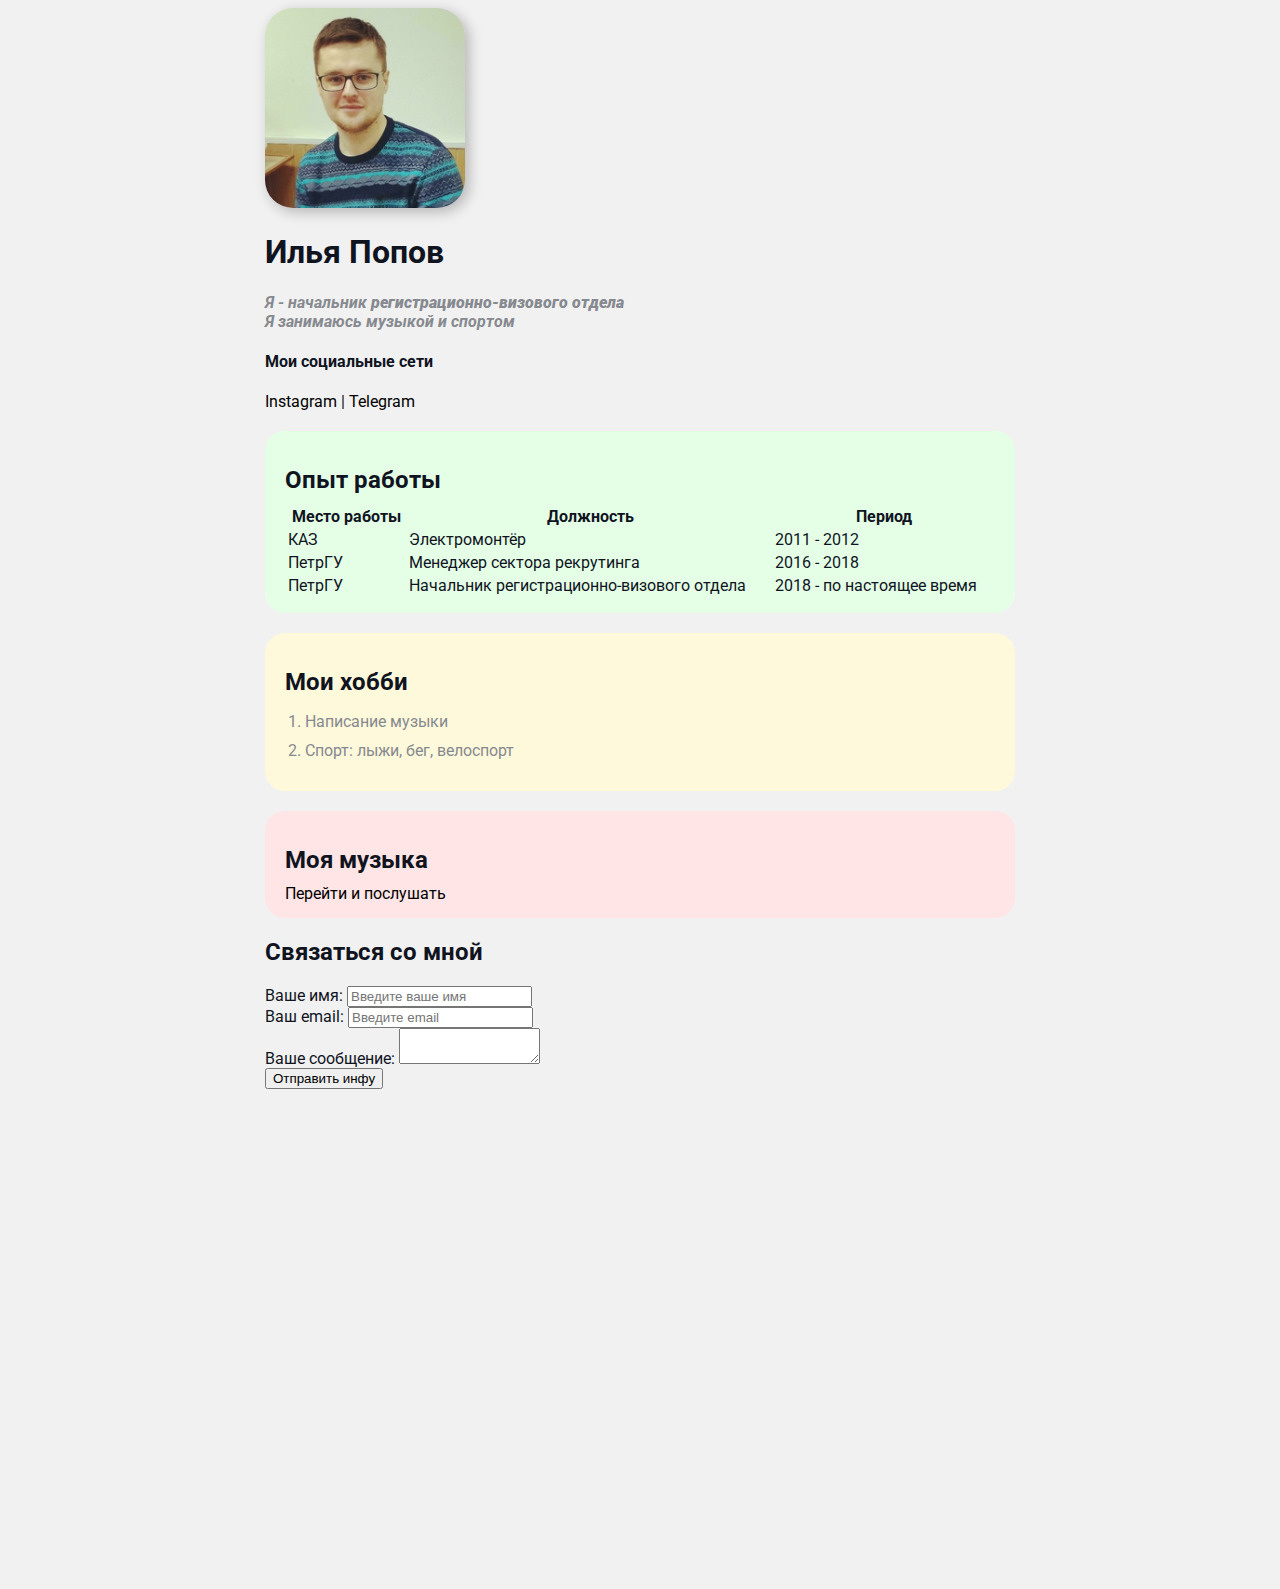
<file: HTML course/index.html>
<!DOCTYPE html>
<html>
  <head>
    <meta charset="UTF-8" />
    <title>Ilya Popov CV</title>
    <link href="styles.css" rel="stylesheet" />
  </head>
  <body>
    <div class="container">
      <div class="info">
        <img src="avatar.jpeg" alt="Моё фото" class="avatar" />
        <h1>Илья Попов</h1>
        <p>Я - начальник <strong>регистрационно-визового отдела</strong></p>
        <p>Я занимаюсь музыкой и спортом</p>

        <h4>Мои социальные сети</h4>
        <a href="https://instagram.com/poposhka1990" target="_blank"
          >Instagram</a
        >
        |
        <a href="https://t.me/poposhka1990" target="_blank">Telegram</a>
      </div>

      <div class="card bg-green">
        <h2>Опыт работы</h2>
        <table class="table">
          <tr>
            <th>Место работы</th>
            <th>Должность</th>
            <th>Период</th>
          </tr>
          <tr>
            <td>КАЗ</td>
            <td>Электромонтёр</td>
            <td>2011 - 2012</td>
          </tr>
          <tr>
            <td>ПетрГУ</td>
            <td>Менеджер сектора рекрутинга</td>
            <td>2016 - 2018</td>
          </tr>
          <tr>
            <td>ПетрГУ</td>
            <td>Начальник регистрационно-визового отдела</td>
            <td>2018 - по настоящее время</td>
          </tr>
        </table>
      </div>

      <div class="card bg-yellow">
        <h2>Мои хобби</h2>
        <ol class="list">
          <li>Написание музыки</li>
          <li>Спорт: лыжи, бег, велоспорт</li>
        </ol>
      </div>

      <div class="card bg-red">
        <h2>Моя музыка</h2>
        <a href="music.html">Перейти и послушать</a>
      </div>

      <h2>Связаться со мной</h2>

      <form accept="/">
        <label for="name">Ваше имя:</label>
        <input type="text" id="name" placeholder="Введите ваше имя" />

        <br />

        <label for="email">Ваш email:</label>
        <input type="email" id="email" placeholder="Введите email" />

        <br />

        <label for="text">Ваше сообщение:</label>
        <textarea id="text" rows="2" cols="15"></textarea>
        <br />

        <input type="submit" value="Отправить инфу" />
      </form>

      <div class="box-model">
        <div></div>
        <div></div>
        <div></div>
        <div></div>
      </div>
    </div>

    <div style="margin-bottom: 500px"></div>
  </body>
</html>
</file>
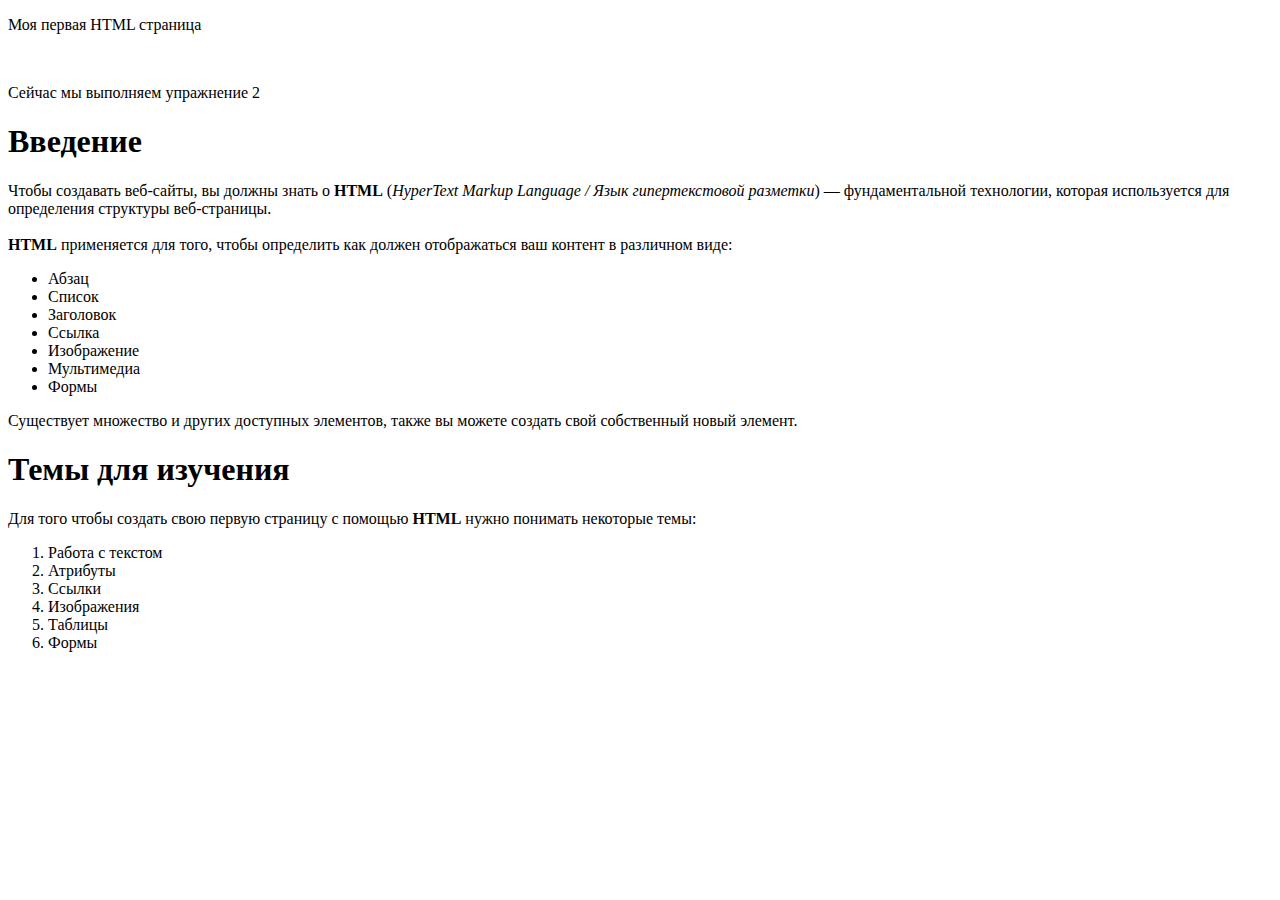
<file: HTML Practice/index.html>
<!DOCTYPE html>
<head>
    <meta charset="UTF-8">
    <title>Первая страница</title>
</head>
<body>
    <p>Моя первая HTML страница</p>
    <br>
    <div>
        <p>Сейчас мы выполняем упражнение 2</p>
        <h1>Введение</h1>
        <p>Чтобы создавать веб-сайты, вы должны знать о 
            <strong>HTML</strong> (<em>HyperText Markup Language 
                / Язык гипертекстовой разметки</em>)
              — фундаментальной технологии, которая используется для
               определения структуры веб-страницы.
            <br>
            <br>
            <strong>HTML</strong> применяется для того, 
            чтобы определить как должен отображаться ваш контент в различном виде:</p>
            <ul>
                <li>Абзац</li>
                <li>Список</li>
                <li>Заголовок</li>
                <li>Ссылка</li>
                <li>Изображение</li>
                <li>Мультимедиа</li>
                <li>Формы</li>
            </ul>
            <p>Существует множество и других доступных элементов, также вы можете создать свой собственный новый элемент.</p>
            <h1>Темы для изучения</h1>
            <p>Для того чтобы создать свою первую страницу с помощью 
                <strong>HTML</strong> нужно понимать некоторые темы:</p>
            <ol>
                <li>Работа с текстом</li>
                <li>Атрибуты</li>
                <li>Ссылки</li>
                <li>Изображения</li>
                <li>Таблицы</li>
                <li>Формы</li>
            </ol>
    </div>
</body>
</html>
</file>
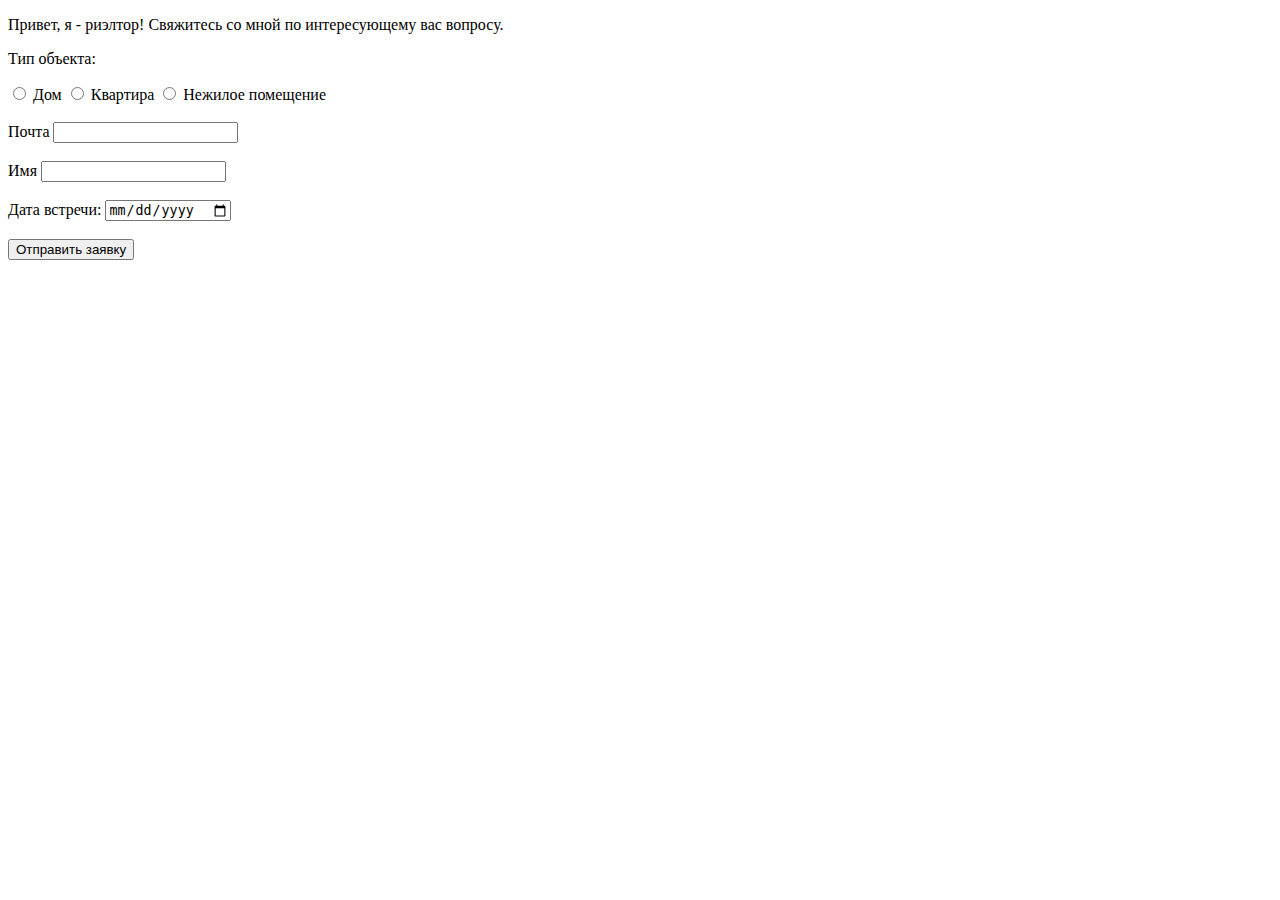
<file: HTML Practice/form.html>
<!DOCTYPE html>
<head>
    <meta charset="UTF-8">
    <title>Form</title>
</head>
<body>
    <p>Привет, я - риэлтор! Свяжитесь со мной по интересующему вас вопросу.</p>
    <form accept="/">
        <p>Тип объекта:</p>
        
        <input type="radio" id="house" 
        value="house">
        <label for="house">Дом</label>

        <input type="radio" id="flat" 
        value="flat">
        <label for="flat">Квартира</label>

        <input type="radio" id="non-residential space" 
        value="non-residential space">
        <label for="non-residential space">Нежилое помещение</label>

        <br>
        <br>

        <label for="email">Почта</label>
        <input type="text" id="email">

        <br>
        <br>

        <label for="name">Имя</label>
        <input type="teче" id="name">

        <br>
        <br>

        <label for="meeting">Дата встречи:</label>
        <input type="date" id="meeting">
        <br>
        <br>

        <input type="submit" value="Отправить заявку"> 
    </form>
</body>
</html>
</file>
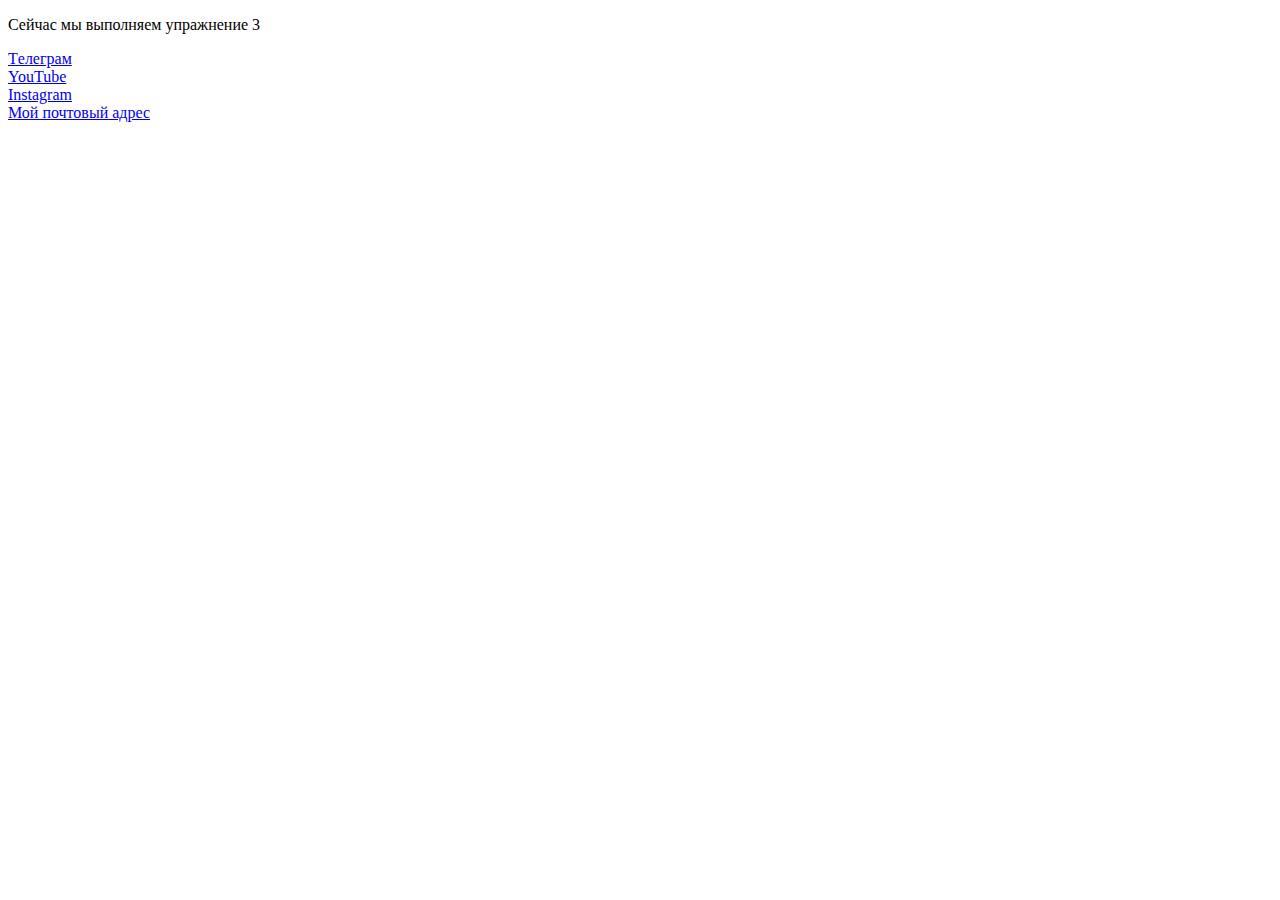
<file: HTML Practice/links.html>
<!DOCTYPE html>
<head>
    <meta charset="UTF-8">
    <title>Ссылки</title>
</head>
<body>
    <p>Сейчас мы выполняем упражнение 3</p>

<a href="https://t.me/poposhka1990">Tелеграм</a><br>
<a href="https://www.youtube.com/channel/UC5zQu6pJdob3UgAiStAZhSg">YouTube</a><br>
<a href="https://www.instagram.com/poposhka1990/">Instagram</a><br>
<a href="popovemail1990@gmail.com">Мой почтовый адрес</a>

</body>
</html>
</file>
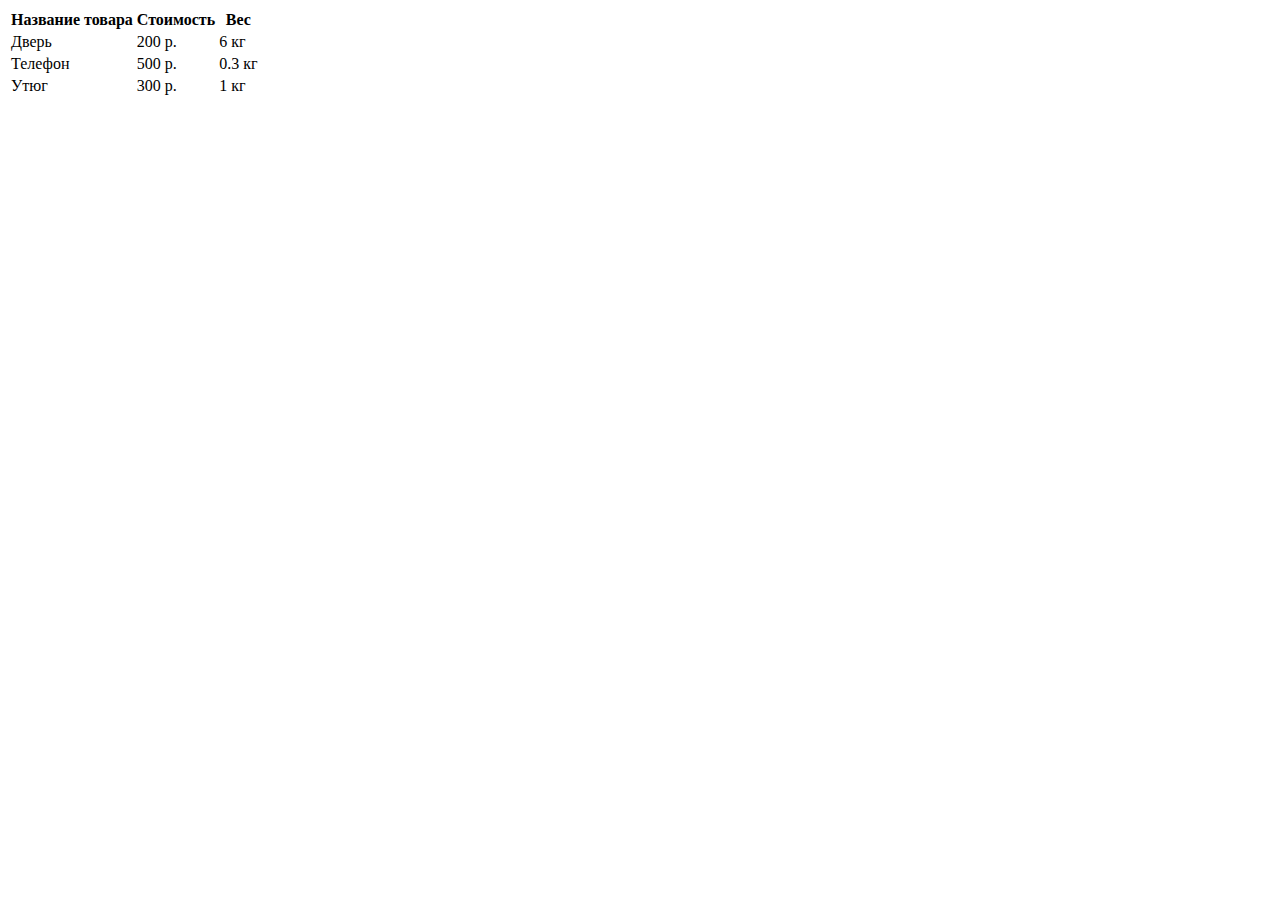
<file: HTML Practice/tables.html>
<!DOCTYPE html>
<head>
    <meta charset="UTF-8">
    <title>Table</title>
</head>
<body>
    <table>
        <thead>
            <tr>
                <th>Название товара</th>
                <th>Стоимость</th>
                <th>Вес</th>
        </thead>
        <tbody>
            <tr>
                <td>Дверь</td>
                <td>200 р.</td>
                <td>6 кг</td>
            </tr>
            <tr>
                <td>Телефон</td>
                <td>500 р.</td>
                <td>0.3 кг</td>
            </tr>
            <tr>
                <td>Утюг</td>
                <td>300 р.</td>
                <td>1 кг</td>
            </tr>
        </tbody>
    </table>
</body>
</html>
</file>
<file: HTML course/styles.css>
@import url('https://fonts.googleapis.com/css2?family=Festive&family=Roboto&display=swap');

/* * {
    padding: 0;
    margin: 0;
} */

body {
    background-color: #f1f1f1;
    color: #0f141e;

    /*font-size: 16px;
    font-weight: normal;
    font-family: 'Roboto', sans-serif;*/

    font: normal 16px 'Roboto', sans-serif;
}

a {
    color: black;
    text-decoration: none;
}

a:hover {
    text-decoration: underline;
}

a:active {
    color: blue;
}

a:visited {
    color: grey;
}

.avatar {
    width: 200px;
    border-radius: 28px;
    box-shadow: 4px 4px 14px rgba(0, 0, 0, 0.25);
}

.info {
    margin-bottom: 20px;
}

.info p {
    color: #86898f;
    margin: 0;
    font-style: italic;
    font-weight: bold;
    text-decoration: none;
    /* text-transform: capitalize; */
    /* letter-spacing: 5px; */
    /* word-spacing: 42px; */
}

.container {
    max-width: 750px;
    margin: auto;
}

/* .social {
    background: green; */
    /* padding: 15px; */
    /* padding: 15px 40px; */
    /* padding: 15px 20px 25px 30px; */
    /* padding-top: 15px;
    padding-right: 20px;
    padding-bottom: 25px;
    padding-left: 30px;
    margin: 5px;

    border: 5px solid red;
    border-bottom-style: dotted;
    border-top-width: 15px;
    border-right-color: blue; */
/* } */

/* .box-model > div {
    float: left;
    background: black;
    height: 200px;
    border: 4px solid red;
    width: 25%;
    box-sizing: border-box;
} */

.bg-yellow {
    background-color: #fff9dc;
}

.bg-green {
    background-color: #e5ffe7;
}

.bg-red {
    background-color: #ffe5e5;
}

.card {
    padding: 15px 20px;
    margin-bottom: 20px;
    border-radius: 20px;
}

.card h2 {
    margin-bottom: 10px;
}

.list {
    padding: 0 20px;
}

.list li {
    color: #86898f;
    margin-bottom: 10px;
}

.table {
    width: 100%;
}
</file>
